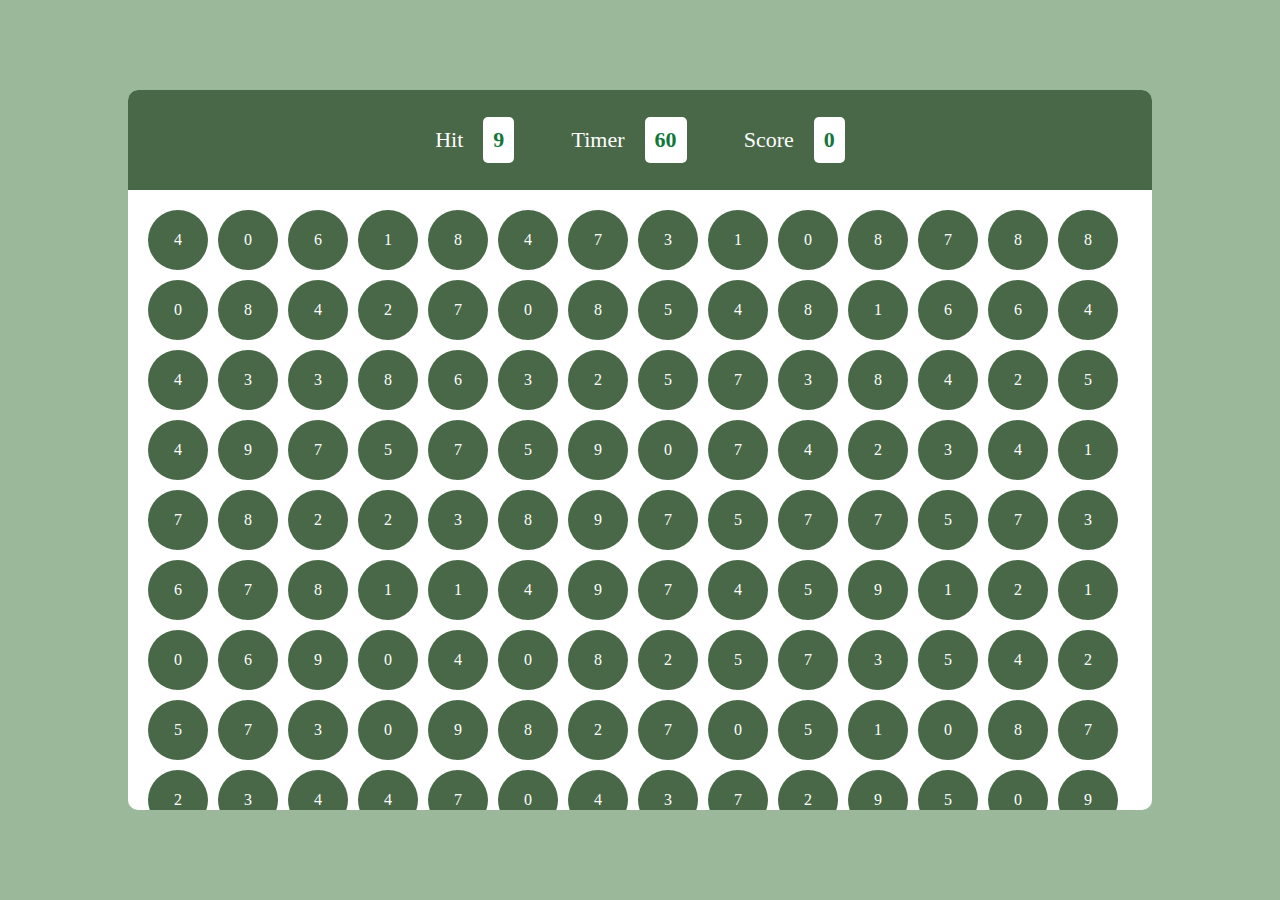
<file: BUBBLE-GAME/index.html>
<!DOCTYPE html>
<html lang="en">
<head>
    <meta charset="UTF-8">
    <meta name="viewport" content="width=device-width, initial-scale=1.0">
    <title>Bubble Game</title>
    <link rel="stylesheet" href="style.css">
</head>
<body>
    <div id="main">
        <div id="panel">
            <div id="panel-top">
                <div class="elem">
                    <h2>Hit</h2>
                    <div class="box" id="hitval">5</div>
                </div>
                <div class="elem">
                    <h2>Timer</h2>
                    <div class="box" id="timervalue">60</div>
                </div>
                <div class="elem">
                    <h2>Score</h2>
                    <div class="box" id="scoreval">0</div>
                </div>
            </div>

            <div id="panel-bottom">
                
            </div>
        </div>
    </div>


    <script src="app.js"> </script>
</body>
</html>
</file>
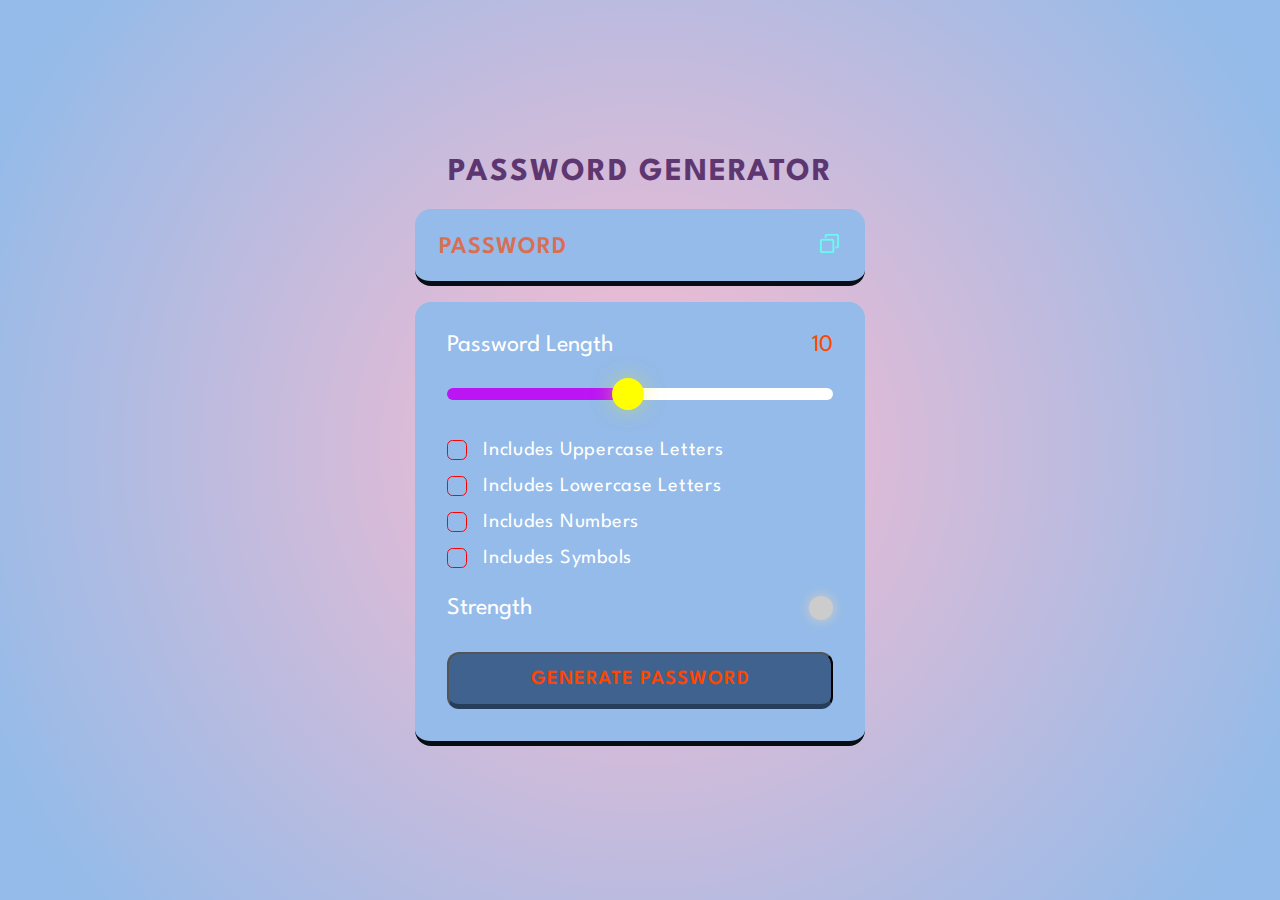
<file: PASSWORD-GENERATOR/index.html>
<!DOCTYPE html>
<html lang="en">
<head>
    <meta charset="UTF-8">
    <meta name="viewport" content="width=device-width, initial-scale=1.0">
    <title>PASSWORD GENERATOR</title>
    <link rel="stylesheet" href="style.css">
    <link rel="preconnect" href="https://fonts.googleapis.com">
<link rel="preconnect" href="https://fonts.gstatic.com" crossorigin>
<link href="https://fonts.googleapis.com/css2?family=League+Spartan:wght@100..900&display=swap" rel="stylesheet">
</head>
<body>
   <div class="body">
    <div class="container">

        <h1>Password Generator</h1>
 
        <div class="display-container">
           <input  readonly placeholder="Password" class="display" data-passwordDisplay="">
          <button data-copy class="copyBtn">
                <span data-copyMsg class="tooltip"></span>
                <img src="./assets/copy.svg" alt="copy" width="23" height="23">
           </button> 
        </div>
 
        <div class="input-container">  
          <!--  Password length section-->
          <div class="length-container">
              <p>Password Length</p>
              <p data-lengthNumber>0</p>
           </div>
           <!-- Slider -->
            <input type="range" min="1" max="20" class="slider" step="1" data-lengthSlider>
 
            <!-- CHECKBOXES -->
             <div class="check">
                 <input type="checkbox" id="uppercase">
                 <label for="uppercase" >Includes Uppercase Letters</label>
             </div>
 
            <div class="check">
               <input type="checkbox" id="lowercase">
               <label for="lowercase">Includes Lowercase Letters</label>
            </div>
            
            <div class="check">
               <input type="checkbox" id="numbers">
               <label for="numbers">Includes Numbers </label>
            </div>
 
             <div class="check">
                 <input type="checkbox" id="symbols">
                <label for="symbols">Includes Symbols </label>
             </div>
 
             <!-- Strength section -->
             <div class="strength-container">
                 <p>Strength</p>
                 <div data-indicator="" class="indicator" ></div>
             </div>
 
            <!-- generate password -->
             <div>
                 <button class="generateButton">Generate Password</button>
             </div>
        </div>
 
     </div>
   </div>
    <script src="app.js"></script>
</body>
</html>
</file>
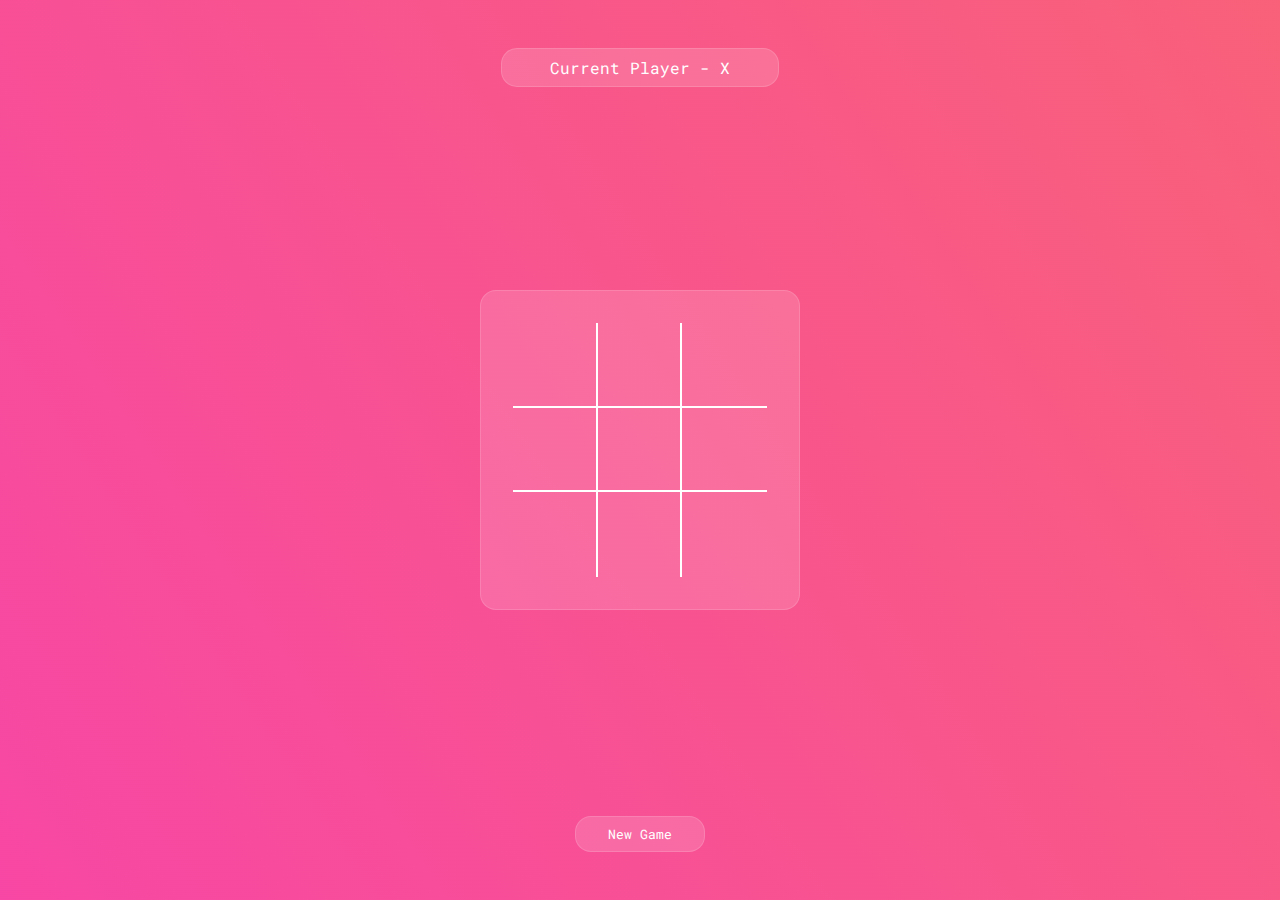
<file: TIC-TAC-TO-GAME/index.html>
<!DOCTYPE html>
<html lang="en">
<head>
    <meta charset="UTF-8">
    <meta name="viewport" content="width=device-width, initial-scale=1.0">
    <title>TIC TAC TOE</title>
    <link rel="stylesheet" href="style.css">
    <link rel="preconnect" href="https://fonts.googleapis.com">
<link rel="preconnect" href="https://fonts.gstatic.com" crossorigin>
<link href="https://fonts.googleapis.com/css2?family=Roboto+Mono:ital,wght@0,100..700;1,100..700&display=swap" rel="stylesheet">
</head>
<body>
    <div class="wrapper">
        <p class="game-info"></p>

        <div class="tic-tac-toe">
            <div class="box box1"></div>
            <div class="box box2"></div>
            <div class="box box3"></div>
            <div class="box box4"></div>
            <div class="box box5"></div>
            <div class="box box6"></div>
            <div class="box box7"></div>
            <div class="box box8"></div>
            <div class="box box9"></div>
            
        </div>

        <button class="btn">New Game</button>
    </div>
    <script src="app.js"></script>
</body>
</html>
</file>
<file: BUBBLE-GAME/style.css>
*{
    margin: 0;
    padding: 0;
    font-family: Gilroy;
    box-sizing: border-box;
}

html,body{
    width: 100%;
    height: 100%;
}

#main{
    display: flex;
    align-items: center;
    justify-content: center;
    width: 100%;
    height: 100%;
    background-color:rgb(155,184,155) ;
}

#panel{
    overflow: hidden;
    width: 80%;
    height: 80%;
    background-color: #fff;
    border-radius: 10px;
}
#panel-top{
    padding: 0px 30%;
    justify-content: space-between;
    display: flex;
    align-items: center;
    color: #fff;
    width: 100%;
    height: 100px;
    background-color: rgb(72,104,72);
}
.elem{
    display: flex;
    align-items: center;
    gap: 20px;

}

.elem h2{
    font-weight: 500;
    font-size: 22px;
}

.box{
    padding: 10px;
    color: rgb(18,119,57);
    font-weight: 700;
    font-size: 22px;
    background-color: #fff;
    border-radius: 5px;
}

#panel-bottom{
    display: flex;
    flex-wrap: wrap;
    gap: 10px;
    padding: 20px;
    width: 100%;
    height: calc(100% - 100px); 
}



.bubble{
    display: flex;
    align-items: center;
    justify-content: center;
    width: 60px;
    height: 60px;
    background-color: rgb(72,104,72);
    color: white;
    border-radius: 50%;
    font-weight: 500;;
}

.bubble:hover{
    cursor: pointer;
    background-color: rgb(50,75,50);
}
</file>
<file: PASSWORD-GENERATOR/style.css>
*,
*::before,
*::after {
    margin: 0px;
    padding: 0px;
    box-sizing: border-box;
    font-family: 'League Spartan',sans-serif;
}

:root {

    --dk-violet: hsl(268, 75%, 9%);
    --lt-violet: hsl(268, 47%, 21%);
    --lt-violet2: hsl(281, 89%, 26%);
    --vb-violet: hsl(285, 91%, 52%);
    --vb-violet2: hsl(290, 70%, 36%);
  
    --vb-yellow: hsl(52, 100%, 62%);
  
  
    --pl-white: hsl(0, 0%, 100%);
  
    --vb-cyan: hsl(176, 100%, 44%);
    --vb-cyan2: hsl(177, 92%, 70%);
    --dk-text: hsl(198, 20%, 13%);
}

.body{
    height: 100vh;
    width: 100vw;
    display: flex;
    flex-direction: column;
    align-items: center;
    justify-content: center;
   background: radial-gradient(circle, rgba(238,174,202,0.8408613445378151) 10%, rgba(148,187,233,1) 92%);
}

.container{
    width: 90%;
    max-width: 450px;
}
h1{
    color: rgb(56, 10, 78);
    opacity: 0.75;
    text-transform: uppercase;
    letter-spacing:2px ;
    text-align: center;
    line-height: 1.2;
}
.display-container{
    position: relative;
    background-color: #94bbe9;
    border-radius: 1rem;
    border-bottom: 0.35rem solid #080d13;
    margin: 1rem 0;
    padding-top: 0.35rem ;
}
.display{
   width: 100%;
   background-color: transparent;
   padding: 1.15rem 1rem;
   font-weight: 600;
   line-height: 30px;
   color: orangered;
   font-size: 1.5rem;
   letter-spacing: 1px;
   padding-right: 3.25rem; 
   border: none;
}
.display::placeholder {
    position: absolute;
    top: 50%;
    left: 1.5rem;
    font-size: 1.5rem;
    line-height: 30px;
    color:orangered;
    opacity: 0.65;
    text-transform: uppercase;
    transform: translateY(-50%);
}
.display-container button{
    position: absolute;
    top: 50%;
    right: 1.5rem;
    transform: translateY(-50%);
}

.input-container{
    width: 100%;
    background-color: #94bbe9; 
    border-radius: 1rem;
    padding: 2rem;
    border-bottom: 0.35rem solid #080d13;
}

.length-container{
 display: flex;
 justify-content: space-between;
 align-items: center;
}

.length-container p:nth-child(1) {
    color: white;
    font-size: 1.5rem;
}
.length-container p:nth-child(2){
    color: orangered;
    font-size: 1.5rem;
} 


.strength-container{
    display: flex;
    justify-content: space-between;
    align-items: center;
    margin-top:1.75rem;
    margin-bottom: 2rem;
}

.strength-container p{
    color: white;
    font-size: 1.5rem;
}

.indicator{
    width: 1.5rem;
    height: 1.5rem;
    border-radius: 50%;

}

.generateButton{
    background-color:#05285098;
    width: 100%;
    padding: 1rem 0;
    text-align: center;
    border-radius: 0.75rem;
    border-bottom:0.35rem solid #263e5c;
    text-transform: uppercase;
    letter-spacing: 1px;
    color: orangered;
    font-weight: 600;
    font-size: 1.25rem;
}

.check{
    display: flex;
    align-items: center;
    margin: 1rem 0;
    gap: 0 1rem;
    overflow: hidden;
}

.check input{
    appearance: none;
    width: 20px;
    height: 20px;
    border: 1.25px solid red;
    cursor: pointer;
    position: relative;
    border-radius: 0.35rem;
}

.check input:checked{
    background-color: #080d13;

}

.check input:checked::before{
    content: '✔';
    position: absolute;
    color:white ;
    font-size: 1.05rem;
    font-weight: 600;
    left: 50%;
    top: -3.5px;
    transform: translateX(-50%);
}

.check label{
  color: white;
  font-size: 1.25rem;
  letter-spacing: 0.75px;
}

.copyBtn{
    background-color: transparent;
    border: none;
}

.tooltip{
    position: absolute;
    background-color: #080d13;
    color: yellow;
    font-size: 1.25rem;
    top: -35px;
    left: -25px;
    padding: 5px 10px;
    border: 1.5px solid red;
    border-radius: 1rem;
    opacity: 0;
    transform: scale(0);
    transform-origin: bottom;
    transition: all 250ms ease-in-out;
}
.tooltip.active {
    opacity: 1;
    transform: scale(1);
}

.slider{
   
    appearance: none;
    width: 100%;
    height: 0.75rem;
    cursor: pointer;
    background-color: white; 
    border-radius: 1rem;
    margin-top: 2rem;
    margin-bottom: 1.5rem;
    background-image: linear-gradient(var(--vb-violet), var(--vb-violet));
    background-repeat:no-repeat ;
    border:none;
    outline:none;
    z-index: -1;
}

.slider::-webkit-slider-thumb{
    position: relative;
    appearance: none;
    z-index: 1;
    height: 2rem;
    width: 2rem;
    border-radius: 50%;
    background-color: yellow;
    cursor: pointer;
    margin: -3px;
    box-shadow: 0px 0px 20px 0px rgba(225,229,61,0.50);
    transition: all 100ms ease-in;
}

.slider:focus{
    outline: 3px solid yellow;
}

.slider::-webkit-slider-thumb:hover{
  outline: 2px solid yellow;
  background-color: #080d13;
  box-shadow: 0px 0px 25px 5px rgba(255,229,61,0.80);
}
</file>
<file: TIC-TAC-TO-GAME/style.css>
*{
    margin: 0px;
    padding: 0px;
    box-sizing: border-box;
    font-family: "Roboto Mono", monospace;
}

.wrapper{
    height: 100vh;
    width: 100vw;
    background-image: url("./assets/gradient.jpeg");
    display: grid;
    place-items: center;

}

.game-info{
    color: white;
    position: absolute;
    top: 3rem;
    left: 50%;
    transform: translateX(-50%);
    background-color: rgba(255,255,255,0.15);
    border-radius: 1rem;
    border: 1px solid rgba(255,255,255,0.15);
    padding: 0.5rem 3rem;
    text-align: center;
}
.tic-tac-toe{
    width: 90%;
    max-width:20rem;
    background-color: rgba(255,255,255,0.15);
    border: 1px solid rgba(255,255,255,0.15);
    border-radius: 1rem;
    padding: 2rem;
    display: grid;
    grid-template-columns: repeat(3,1fr);
    aspect-ratio: 1/1;
}

.box{
    position: relative;
    width: 100%;
    aspect-ratio: 1/1;
    cursor: pointer;
    font-size: 3rem;
    color: white;
    display: flex;
    justify-content: center;
    align-items: center;

}
.box1,.box2,.box5,.box4 {
    border-right: 2px solid white;
    border-bottom: 2px solid white;
}
.box3,.box6{
    border-bottom: 2px solid white;
}
.box7,.box8{
    border-right: 2px solid white;
}

.btn{
    color: white;
    position: absolute;
    bottom: 3rem;
    left: 50%;
    transform: translateX(-50%);
    background-color: rgba(255,255,255,0.15);
    border-radius: 1rem;
    border: 1px solid rgba(255,255,255,0.15);
    padding: 0.5rem 2rem;
    cursor: pointer;
    /* display: none; */
}


.btn.active{
    display: flex;
}

.win{
    background-color: rgba(0,255,0,0.3);
}
</file>
